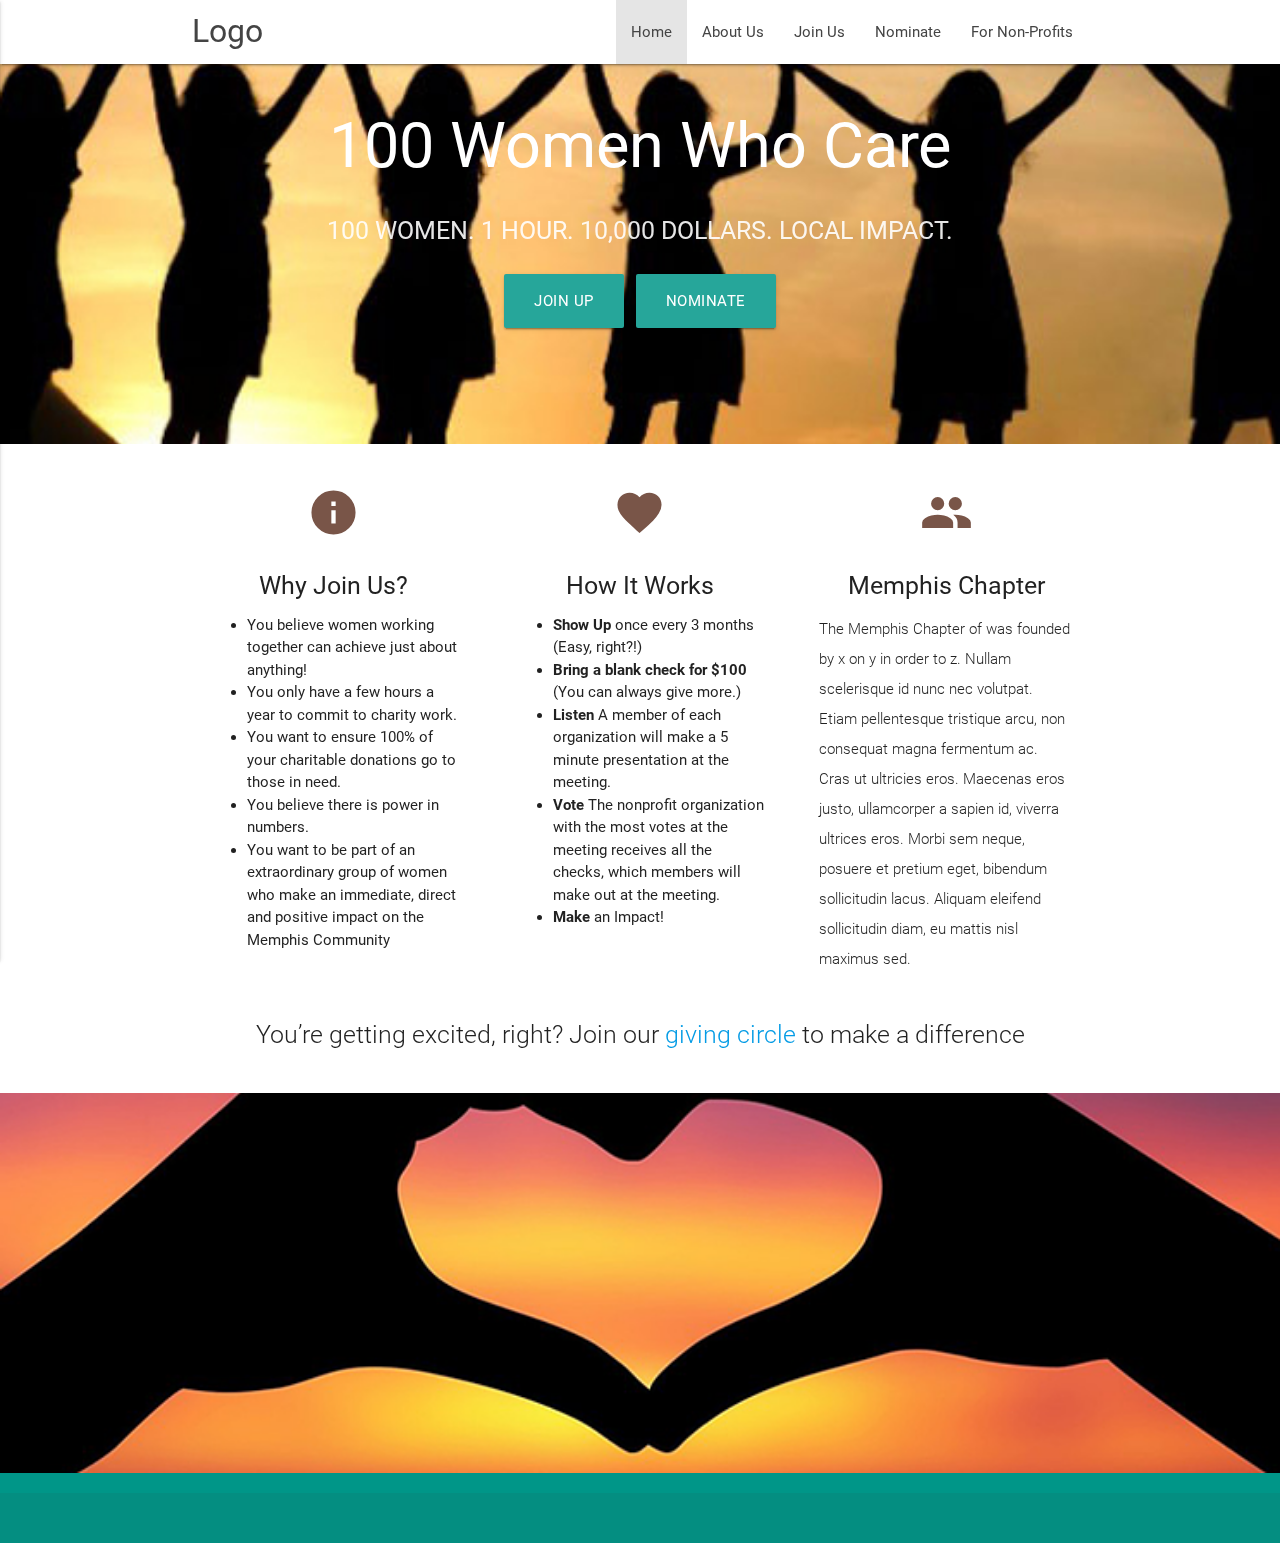
<file: index.html>
<!DOCTYPE html>
<html lang="en">
<head>
  <meta http-equiv="Content-Type" content="text/html; charset=UTF-8"/>
  <meta name="viewport" content="width=device-width, initial-scale=1"/>
  <title>100 Women Who Care || Memphis</title>

  <!-- CSS  -->
  <link href="https://fonts.googleapis.com/icon?family=Material+Icons" rel="stylesheet">
  <link href="css/materialize.css" type="text/css" rel="stylesheet" media="screen,projection"/>
  <link href="css/style.css" type="text/css" rel="stylesheet" media="screen,projection"/>
</head>
<body>
  <nav class="white" role="navigation">
    <div class="nav-wrapper container">
      <a id="logo-container" href="#" class="brand-logo">Logo</a>
      <ul class="right hide-on-med-and-down">
          <li class="active"><a href="index.html">Home</a></li>
          <li><a href="aboutus.html">About Us</a></li>
          <li><a href="join.html">Join Us</a></li>
          <li ><a href="nominate.html">Nominate</a></li>
          <li><a href="npo.html">For Non-Profits</a></li>
      </ul>
      <ul id="nav-mobile" class="side-nav">
        <li class="active"><a href="index.html">Home</a></li>
        <li><a href="aboutus.html">About Us</a></li>
        <li><a href="join.html">Join Us</a></li>
        <li ><a href="nominate.html">Nominate</a></li>
        <li><a href="npo.html">For Non-Profits</a></li>
      </ul>
      <a href="#" data-activates="nav-mobile" class="button-collapse"><i class="material-icons">menu</i></a>
    </div>
  </nav>
  <div id="index-banner" class="parallax-container">
    <div class="section no-pad-bot">
      <div class="container">
        <br><br>
        <h1 class="header center white-text">100 Women Who Care</h1>
        <div class="row center">
          <h5 class="header col s12">100 WOMEN. 1 HOUR. 10,000 DOLLARS. LOCAL IMPACT.</h5>
        </div>
        <div class="row center">
          <a href="join.html" id="download-button" class="btn-large waves-effect waves-light teal lighten-1">Join Up</a>
          &nbsp;
          <a href="nominate.html" id="download-button" class="btn-large waves-effect waves-light teal lighten-1">Nominate</a>
        </div>
        <br><br>

      </div>
    </div>
    <div class="parallax"><img src="img/100-women-who-care2.jpg" alt="Unsplashed background img 1"></div>
  </div>


  <div class="container">
    <div class="section">

      <!--   Icon Section   -->
      <div class="row">
        <div class="col s12 m4">
          <div class="icon-block">
            <h2 class="center brown-text"><i class="material-icons">info</i></h2>
            <h5 class="center">Why Join Us?</h5>
            <p class="light">
              <ul class="browser-default">
                <li>You believe women working together can achieve just about anything!</li>
                <li>You only have a few hours a year to commit to charity work.</li>
                <li>You want to ensure 100% of your charitable donations go to those in need.</li>
                <li>You believe there is power in numbers.</li>
                <li>You want to be part of an extraordinary group of women who make an immediate, direct and positive impact on the Memphis Community</li>
              </ul>
            </p>
          </div>
        </div>

        <div class="col s12 m4">
          <div class="icon-block">
            <h2 class="center brown-text"><i class="material-icons">favorite</i></h2>
            <h5 class="center">How It Works</h5>
              <ul class="browser-default">
                <li><b>Show Up</b> once every 3 months (Easy, right?!)</li>
                <li><b>Bring a blank check for $100</b> (You can always give more.)</li>
                <li><b>Listen</b> A member of each organization will make a 5 minute presentation at the meeting. </li>
                <li><b>Vote</b> The nonprofit organization with the most votes at the meeting receives all the checks, which members will make out at the meeting.</li>
                <li><b>Make</b> an Impact!</li>
              </ul>
          </div>
        </div>

        <div class="col s12 m4">
          <div class="icon-block">
            <h2 class="center brown-text"><i class="material-icons">group</i></h2>
            <h5 class="center">Memphis Chapter</h5>

            <p class="light">The Memphis Chapter of was founded by x on y in order to z.
                              Nullam scelerisque id nunc nec volutpat. Etiam pellentesque tristique arcu, 
                              non consequat magna fermentum ac. Cras ut ultricies eros. Maecenas eros justo, 
                              ullamcorper a sapien id, viverra ultrices eros. Morbi sem neque, posuere et pretium eget, 
                              bibendum sollicitudin lacus. Aliquam eleifend sollicitudin diam, eu mattis nisl maximus sed.</p>
          </div>
        </div>
      </div>
      <div class="row">
          <div class="col s12 m12 l12">
            <div class="center brown-test">
                <h5 class="header col s12 light">
                  You’re getting excited, right? Join our <a href="join.html">giving circle</a> to make a difference
                </h5>
            </div>
          </div>
      </div>
    </div>
  </div>


  <div class="parallax-container valign-wrapper">
    <div class="section no-pad-bot">
      <div class="container">
        <div class="row center">
          <h5 class="header col s12 light"></h5>
        </div>
      </div>
    </div>
    <div class="parallax"><img src="img/hearthands.png" alt="Unsplashed background img 2"></div>
  </div>
  <footer class="page-footer teal">
    <div class="footer-copyright">
      <div class="container">
        
      </div>
    </div>
  </footer>


  <!--  Scripts-->
  <script src="https://code.jquery.com/jquery-2.1.1.min.js"></script>
  <script src="js/materialize.js"></script>
  <script src="js/init.js"></script>

  </body>
</html>
</file>
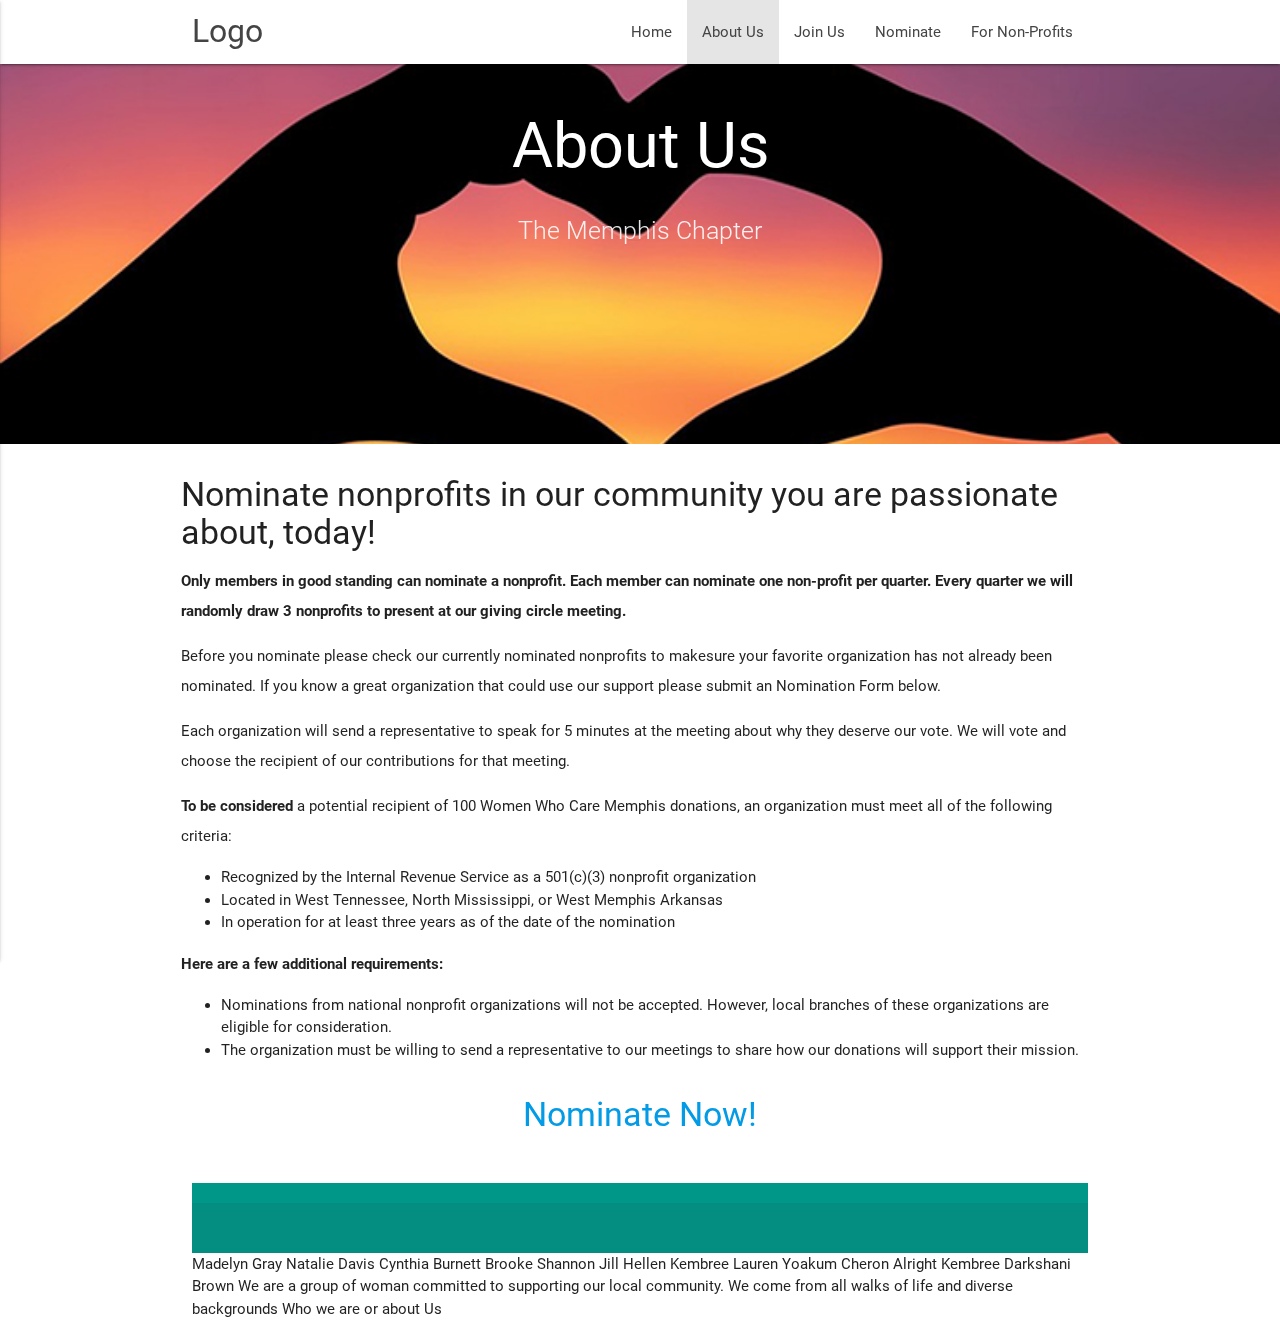
<file: aboutus.html>
<!DOCTYPE html>
<html lang="en">
<head>
  <meta http-equiv="Content-Type" content="text/html; charset=UTF-8"/>
  <meta name="viewport" content="width=device-width, initial-scale=1"/>
  <title>Join 100 Women Who Care || Memphis</title>

  <!-- CSS  -->
  <link href="https://fonts.googleapis.com/icon?family=Material+Icons" rel="stylesheet">
  <link href="css/materialize.css" type="text/css" rel="stylesheet" media="screen,projection"/>
  <link href="css/style.css" type="text/css" rel="stylesheet" media="screen,projection"/>
</head>
<body>
  <nav class="white" role="navigation">
      <div class="nav-wrapper container">
        <a id="logo-container" href="#" class="brand-logo">Logo</a>
        <ul class="right hide-on-med-and-down">
            <li><a href="index.html">Home</a></li>
            <li class="active"><a href="aboutus.html">About Us</a></li>
            <li><a href="join.html">Join Us</a></li>
            <li ><a href="nominate.html">Nominate</a></li>
            <li><a href="npo.html">For Non-Profits</a></li>
        </ul>
        <ul id="nav-mobile" class="side-nav">
          <li><a href="index.html">Home</a></li>
          <li class="active"><a href="aboutus.html">About Us</a></li>
          <li><a href="join.html">Join Us</a></li>
          <li ><a href="nominate.html">Nominate</a></li>
          <li><a href="npo.html">For Non-Profits</a></li>
        </ul>
        <a href="#" data-activates="nav-mobile" class="button-collapse"><i class="material-icons">menu</i></a>
      </div>
    </nav>
  <div id="index-banner" class="parallax-container">
    <div class="section no-pad-bot">
      <div class="container">
        <br><br>
        <h1 class="header center white-text">About Us</h1>
        <div class="row center">
          <h5 class="header col s12 light">The Memphis Chapter</h5>
        </div>
      </div>
    </div>
    <div class="parallax"><img src="img/hearthands.png" alt="Unsplashed background img 1"></div>
  </div>


  <div class="container">
    <div class="section">

      <!--   Icon Section   -->
      <div class="row">
        <div class="sm-12">
            <h4>Nominate nonprofits in our community you are passionate about, today!</h4>
            <p><b>Only members in good standing can nominate a nonprofit. 
                Each member can nominate one non-profit per quarter. 
                Every quarter we will randomly draw 3 nonprofits to present at our giving circle meeting.</b></p>
            <p>
            Before you nominate please check our currently nominated nonprofits to makesure your favorite 
            organization has not already been nominated. If you know a great organization that could use our 
            support please submit an Nomination Form below.</p>
            <p>
            Each organization will send a representative to speak for 5 minutes at the meeting about why they 
            deserve our vote. We will vote and choose the recipient of our contributions for that meeting.</p>
            <p><b>To be considered </b>a potential recipient of 100 Women Who Care Memphis donations, an organization must meet all of the following criteria:</p>
            <ul class="browser-default">
                <li>
                    Recognized by the Internal Revenue Service as a 501(c)(3) nonprofit organization
                </li>
                <li>
                    Located in West Tennessee, North Mississippi, or West Memphis Arkansas
                </li>
                <li>
                    In operation for at least three years as of the date of the nomination
                </li>
            </ul>
            <p>
                <b>
                    Here are a few additional requirements:
                </b>
            </p>
            <ul class="browser-default">
                <li>
                    Nominations from national nonprofit organizations will not be accepted. However, local branches of these organizations are eligible for consideration.
                </li>
                <li>
                    The organization must be willing to send a representative to our meetings to share how our donations will support their mission.
                </li>
            </ul>
        </div>
    </div>
    <div class="row">
        <div class="sm-12 center">
            <h4><a href="nominate.html">Nominate Now!</a></h4>
        </div>
    </div>
  </div>
  <footer class="page-footer teal">
    <div class="footer-copyright">
      <div class="container">
        
      </div>
    </div>
  </footer>


  <!--  Scripts-->
  <script src="https://code.jquery.com/jquery-2.1.1.min.js"></script>
  <script src="js/materialize.js"></script>
  <script src="js/init.js"></script>

  </body>
</html>




Madelyn Gray
Natalie Davis
Cynthia Burnett
Brooke Shannon
Jill Hellen
Kembree 
Lauren Yoakum
Cheron Alright
Kembree Darkshani Brown
We are a group of woman committed to supporting our local community. We come from all walks of life and diverse backgrounds










Who we are or about Us
</file>
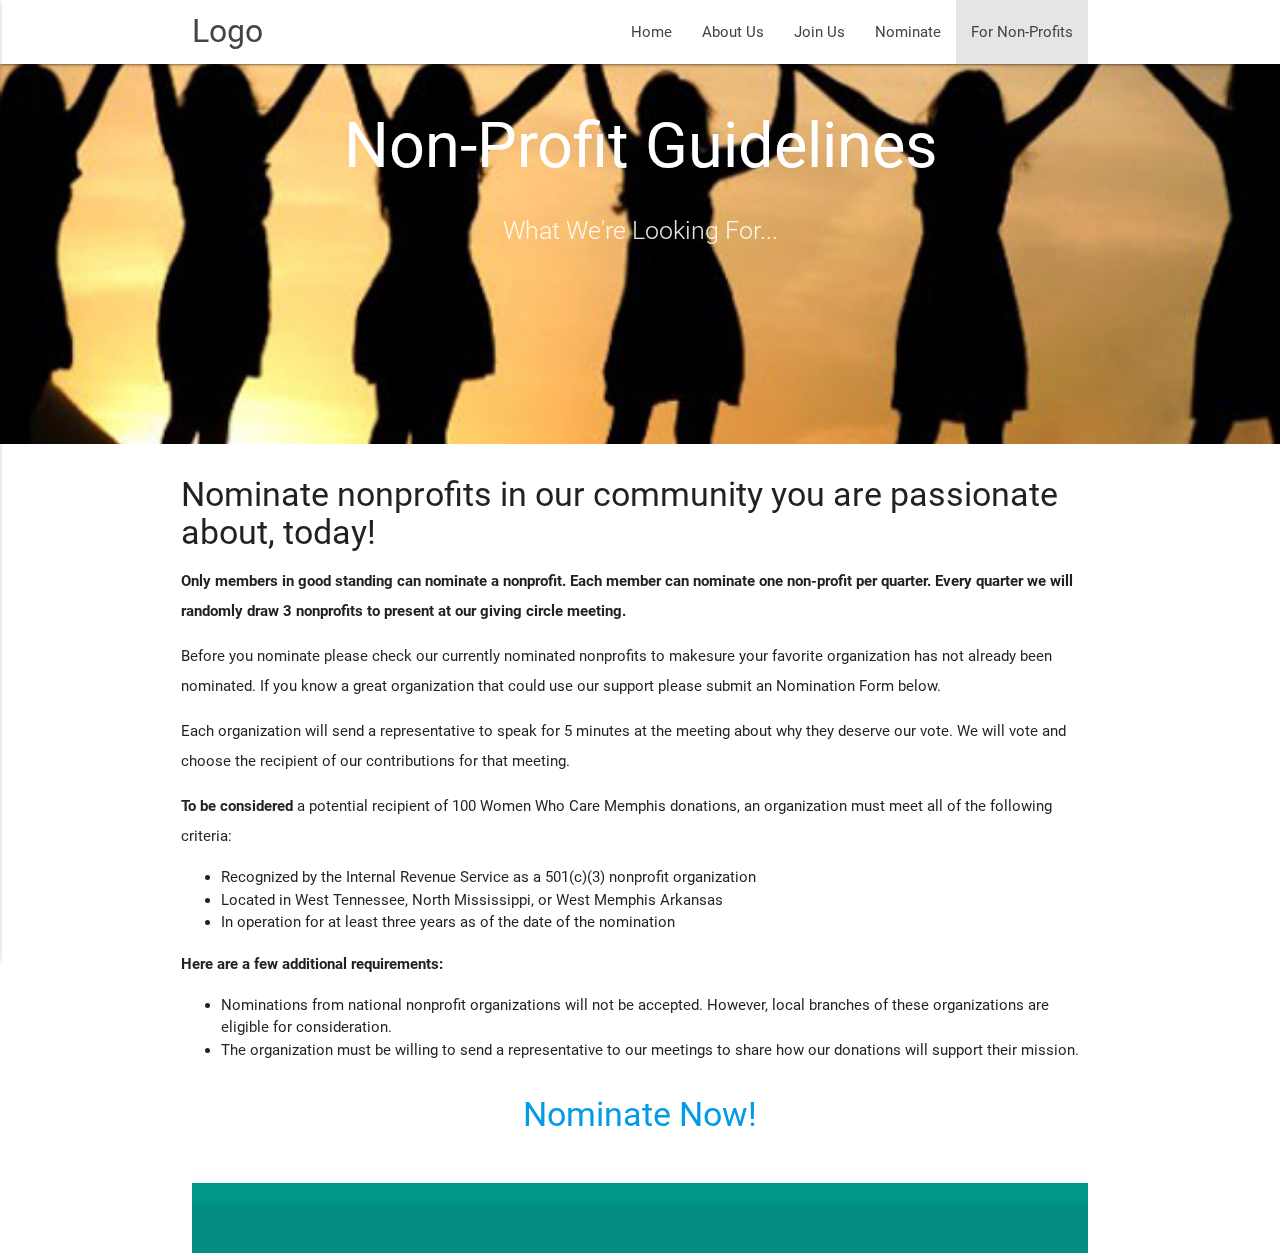
<file: npo.html>
<!DOCTYPE html>
<html lang="en">
<head>
  <meta http-equiv="Content-Type" content="text/html; charset=UTF-8"/>
  <meta name="viewport" content="width=device-width, initial-scale=1"/>
  <title>Join 100 Women Who Care || Memphis</title>

  <!-- CSS  -->
  <link href="https://fonts.googleapis.com/icon?family=Material+Icons" rel="stylesheet">
  <link href="css/materialize.css" type="text/css" rel="stylesheet" media="screen,projection"/>
  <link href="css/style.css" type="text/css" rel="stylesheet" media="screen,projection"/>
</head>
<body>
    <nav class="white" role="navigation">
        <div class="nav-wrapper container">
          <a id="logo-container" href="#" class="brand-logo">Logo</a>
          <ul class="right hide-on-med-and-down">
              <li><a href="index.html">Home</a></li>
              <li><a href="aboutus.html">About Us</a></li>
              <li><a href="join.html">Join Us</a></li>
              <li ><a href="nominate.html">Nominate</a></li>
              <li class="active"><a href="npo.html">For Non-Profits</a></li>
          </ul>
          <ul id="nav-mobile" class="side-nav">
            <li><a href="index.html">Home</a></li>
            <li><a href="aboutus.html">About Us</a></li>
            <li><a href="join.html">Join Us</a></li>
            <li><a href="nominate.html">Nominate</a></li>
            <li class="active"><a href="npo.html">For Non-Profits</a></li>
          </ul>
          <a href="#" data-activates="nav-mobile" class="button-collapse"><i class="material-icons">menu</i></a>
        </div>
      </nav>
  <div id="index-banner" class="parallax-container">
    <div class="section no-pad-bot">
      <div class="container">
        <br><br>
        <h1 class="header center white-text">Non-Profit Guidelines</h1>
        <div class="row center">
          <h5 class="header col s12 light">What We're Looking For...</h5>
        </div>
      </div>
    </div>
    <div class="parallax"><img src="img/100-women-who-care2.jpg" alt="Unsplashed background img 1"></div>
  </div>


  <div class="container">
    <div class="section">

      <!--   Icon Section   -->
      <div class="row">
        <div class="sm-12">
            <h4>Nominate nonprofits in our community you are passionate about, today!</h4>
            <p><b>Only members in good standing can nominate a nonprofit. 
                Each member can nominate one non-profit per quarter. 
                Every quarter we will randomly draw 3 nonprofits to present at our giving circle meeting.</b></p>
            <p>
            Before you nominate please check our currently nominated nonprofits to makesure your favorite 
            organization has not already been nominated. If you know a great organization that could use our 
            support please submit an Nomination Form below.</p>
            <p>
            Each organization will send a representative to speak for 5 minutes at the meeting about why they 
            deserve our vote. We will vote and choose the recipient of our contributions for that meeting.</p>
            <p><b>To be considered </b>a potential recipient of 100 Women Who Care Memphis donations, an organization must meet all of the following criteria:</p>
            <ul class="browser-default">
                <li>
                    Recognized by the Internal Revenue Service as a 501(c)(3) nonprofit organization
                </li>
                <li>
                    Located in West Tennessee, North Mississippi, or West Memphis Arkansas
                </li>
                <li>
                    In operation for at least three years as of the date of the nomination
                </li>
            </ul>
            <p>
                <b>
                    Here are a few additional requirements:
                </b>
            </p>
            <ul class="browser-default">
                <li>
                    Nominations from national nonprofit organizations will not be accepted. However, local branches of these organizations are eligible for consideration.
                </li>
                <li>
                    The organization must be willing to send a representative to our meetings to share how our donations will support their mission.
                </li>
            </ul>
        </div>
    </div>
    <div class="row">
        <div class="sm-12 center">
            <h4><a href="nominate.html">Nominate Now!</a></h4>
        </div>
    </div>
  </div>
  <footer class="page-footer teal">
    <div class="footer-copyright">
      <div class="container">
        
      </div>
    </div>
  </footer>


  <!--  Scripts-->
  <script src="https://code.jquery.com/jquery-2.1.1.min.js"></script>
  <script src="js/materialize.js"></script>
  <script src="js/init.js"></script>

  </body>
</html>
</file>
<file: css/style.css>
/* Custom Stylesheet */
/**
 * Use this file to override Materialize files so you can update
 * the core Materialize files in the future
 *
 * Made By MaterializeCSS.com
 */

nav ul a,
nav .brand-logo {
  color: #444;
}

p {
  line-height: 2rem;
}

.button-collapse {
  color: #26a69a;
}

.parallax-container {
  min-height: 380px;
  line-height: 0;
  height: auto;
  color: rgba(255,255,255,.9);
}
  .parallax-container .section {
    width: 100%;
  }

@media only screen and (max-width : 992px) {
  .parallax-container .section {
    position: absolute;
    top: 40%;
  }
  #index-banner .section {
    top: 10%;
  }
}

@media only screen and (max-width : 600px) {
  #index-banner .section {
    top: 0;
  }
}

.icon-block {
  padding: 0 15px;
}
.icon-block .material-icons {
  font-size: inherit;
}

footer.page-footer {
  margin: 0;
}
</file>
